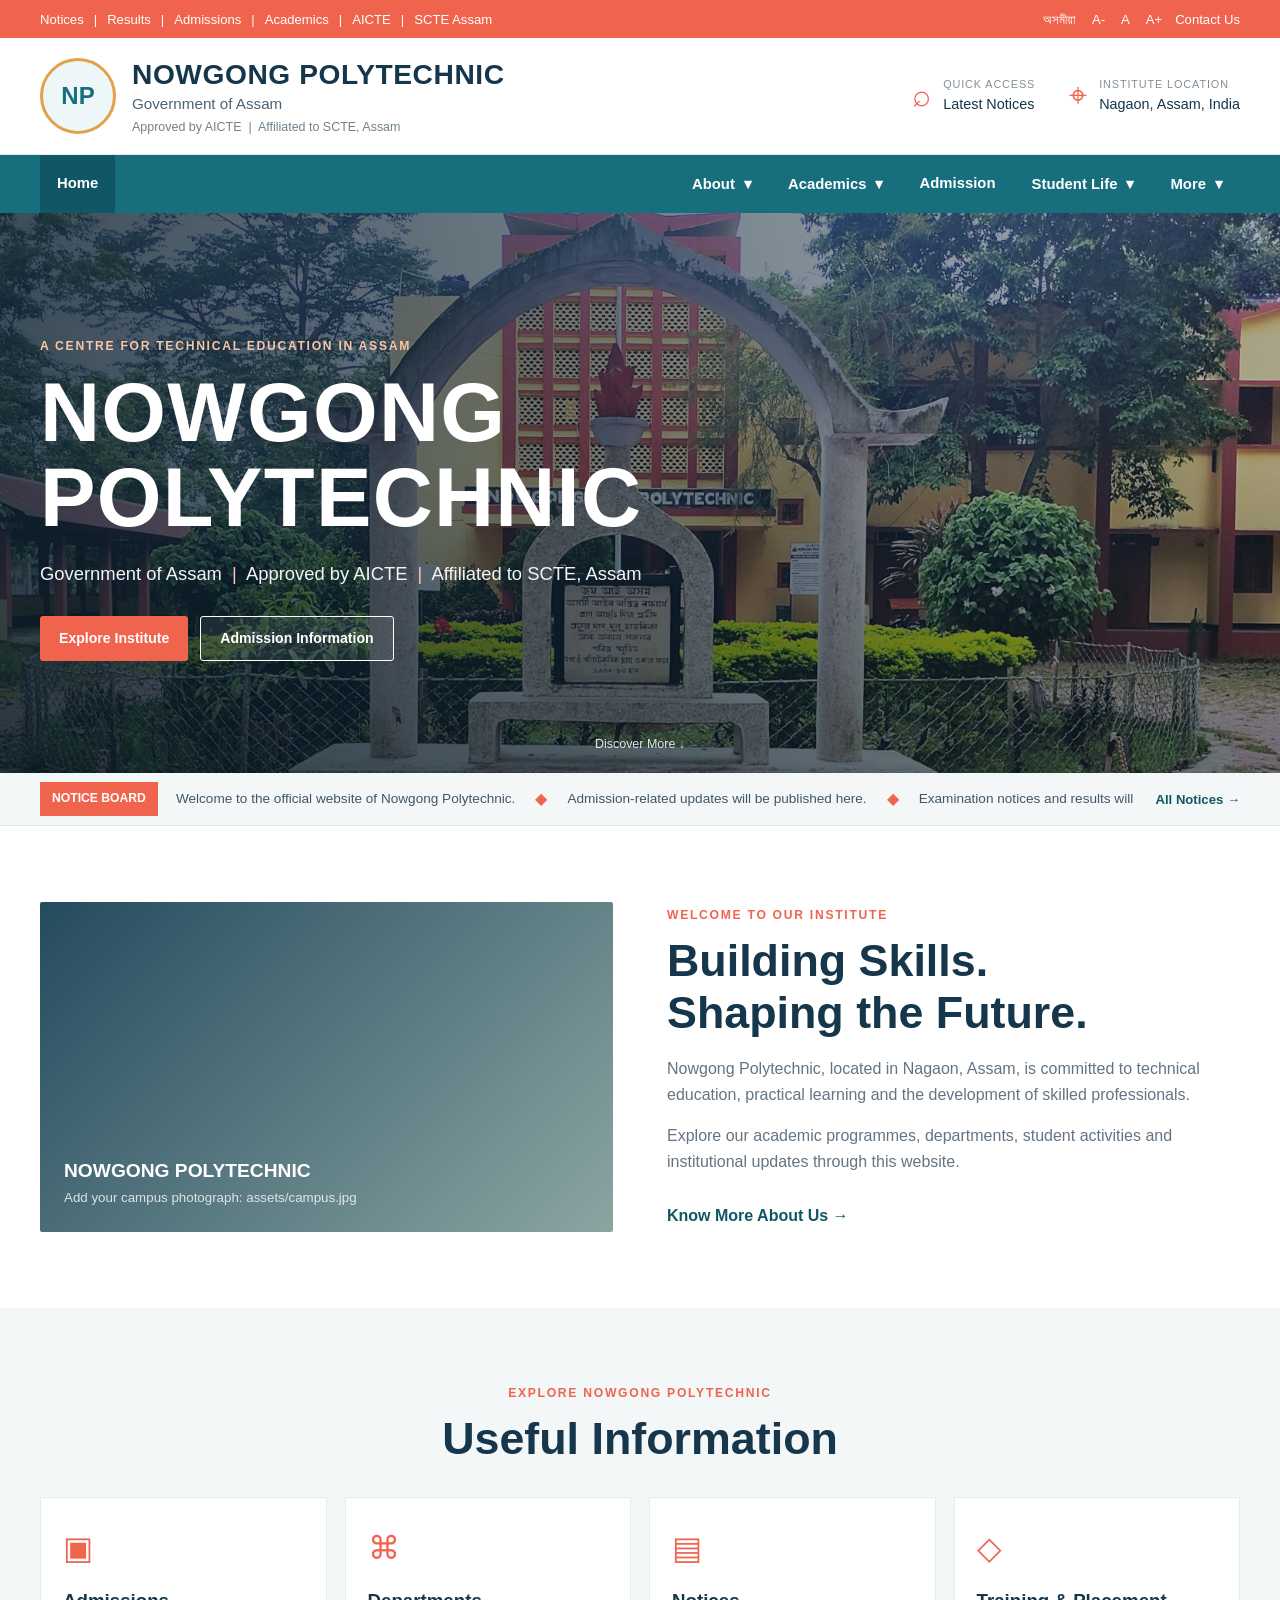
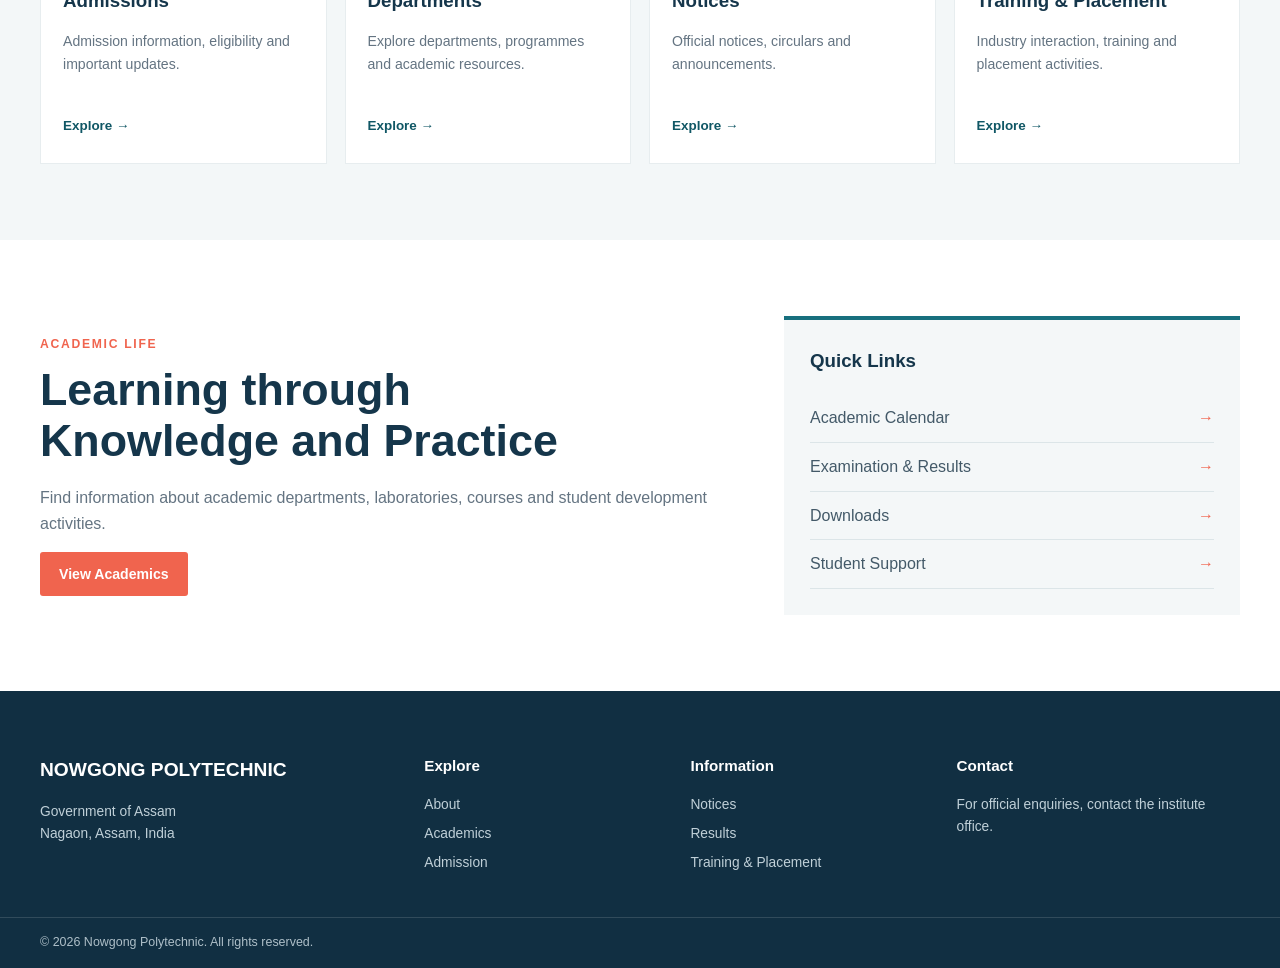
<file: index.html>
<!DOCTYPE html>
<html lang="en">
<head>
  <meta charset="UTF-8">
  <meta name="viewport" content="width=device-width, initial-scale=1.0">
  <meta name="description" content="Official website of Nowgong Polytechnic, Nagaon, Assam.">
  <title>Nowgong Polytechnic | Government of Assam</title>
  <link rel="stylesheet" href="style.css">
</head>
<body>
  <!-- Top utility strip -->
  <div class="utility-bar">
    <div class="container utility-inner">
      <div class="utility-links">
        <a href="#notices">Notices</a><span>|</span>
        <a href="#results">Results</a><span>|</span>
        <a href="#admission">Admissions</a><span>|</span>
        <a href="#academics">Academics</a><span>|</span>
        <a href="#aicte">AICTE</a><span>|</span>
        <a href="#scte">SCTE Assam</a>
      </div>
      <div class="accessibility">
        <button type="button" id="assameseBtn" aria-label="Assamese language">অসমীয়া</button>
        <button type="button" class="font-btn" data-font="down" aria-label="Decrease font size">A-</button>
        <button type="button" class="font-btn" data-font="reset" aria-label="Reset font size">A</button>
        <button type="button" class="font-btn" data-font="up" aria-label="Increase font size">A+</button>
        <a href="#contact">Contact Us</a>
      </div>
    </div>
  </div>

  <!-- Institutional identity -->
  <header class="identity-header">
    <div class="container identity-inner">
      <a class="brand" href="#home" aria-label="Nowgong Polytechnic home">
        <div class="logo-mark" aria-hidden="true">NP</div>
        <div class="brand-copy">
          <strong>NOWGONG POLYTECHNIC</strong>
          <span>Government of Assam</span>
          <small>Approved by AICTE&nbsp; | &nbsp;Affiliated to SCTE, Assam</small>
        </div>
      </a>
      <div class="header-details">
        <div class="detail-item"><span class="detail-icon">⌕</span><div><small>QUICK ACCESS</small><a href="#notices">Latest Notices</a></div></div>
        <div class="detail-item"><span class="detail-icon">⌖</span><div><small>INSTITUTE LOCATION</small><span>Nagaon, Assam, India</span></div></div>
      </div>
    </div>
  </header>

  <!-- Main navigation -->
  <nav class="main-nav" aria-label="Main navigation">
    <div class="container nav-inner">
      <a class="home-link active" href="#home">Home</a>
      <button class="menu-toggle" id="menuToggle" aria-expanded="false" aria-controls="navMenu">☰ <span>Menu</span></button>
      <ul class="nav-menu" id="navMenu">
        <li class="nav-item has-dropdown">
          <button class="nav-button" aria-expanded="false">About <span>▾</span></button>
          <ul class="dropdown">
            <li><a href="#about">About the Institute</a></li>
            <li><a href="#principal">Principal's Desk</a></li>
            <li><a href="#infrastructure">Infrastructure</a></li>
          </ul>
        </li>
        <li class="nav-item has-dropdown">
          <button class="nav-button" aria-expanded="false">Academics <span>▾</span></button>
          <ul class="dropdown">
            <li><a href="#departments">Departments</a></li>
            <li><a href="#courses">Courses Offered</a></li>
            <li><a href="#academic-calendar">Academic Calendar</a></li>
          </ul>
        </li>
        <li><a href="#admission">Admission</a></li>
        <li class="nav-item has-dropdown">
          <button class="nav-button" aria-expanded="false">Student Life <span>▾</span></button>
          <ul class="dropdown">
            <li><a href="#clubs">Clubs & Activities</a></li>
            <li><a href="#placement">Training & Placement</a></li>
            <li><a href="#student-support">Student Support</a></li>
          </ul>
        </li>
        <li class="nav-item has-dropdown">
          <button class="nav-button" aria-expanded="false">More <span>▾</span></button>
          <ul class="dropdown">
            <li><a href="#notices">Notices & Circulars</a></li>
            <li><a href="#downloads">Downloads</a></li>
            <li><a href="#contact">Contact</a></li>
          </ul>
        </li>
      </ul>
    </div>
  </nav>

  <main id="home">
    <!-- Hero: add your campus photograph as assets/campus.jpg -->
    <section class="hero" aria-label="Welcome to Nowgong Polytechnic">
      <div class="hero-shade"></div>
      <div class="container hero-content">
        <p class="eyebrow">A Centre for Technical Education in Assam</p>
        <h1>NOWGONG<br class="desktop-break"> POLYTECHNIC</h1>
        <p class="hero-subtitle">Government of Assam <span>|</span> Approved by AICTE <span>|</span> Affiliated to SCTE, Assam</p>
        <div class="hero-actions">
          <a class="button button-primary" href="#about">Explore Institute</a>
          <a class="button button-outline" href="#admission">Admission Information</a>
        </div>
      </div>
      <a class="scroll-cue" href="#welcome">Discover More ↓</a>
    </section>

    <!-- Notice ticker -->
    <section class="notice-strip" id="notices">
      <div class="container notice-inner">
        <strong>NOTICE BOARD</strong>
        <div class="ticker-window"><div class="ticker-text">
          <a href="#notices">Welcome to the official website of Nowgong Polytechnic.</a>
          <span>◆</span><a href="#admission">Admission-related updates will be published here.</a>
          <span>◆</span><a href="#results">Examination notices and results will be updated here.</a>
        </div></div>
        <a class="all-notices" href="#notices-list">All Notices →</a>
      </div>
    </section>

    <!-- Welcome and quick links -->
    <section class="section welcome-section" id="welcome">
      <div class="container welcome-grid">
        <div class="welcome-photo">
          <div class="photo-placeholder"><span>NOWGONG POLYTECHNIC</span><small>Add your campus photograph: assets/campus.jpg</small></div>
        </div>
        <div class="welcome-copy" id="about">
          <p class="section-kicker">WELCOME TO OUR INSTITUTE</p>
          <h2>Building Skills.<br>Shaping the Future.</h2>
          <p>Nowgong Polytechnic, located in Nagaon, Assam, is committed to technical education, practical learning and the development of skilled professionals.</p>
          <p>Explore our academic programmes, departments, student activities and institutional updates through this website.</p>
          <a class="text-link" href="#departments">Know More About Us →</a>
        </div>
      </div>
    </section>

    <section class="section quick-section" id="academics">
      <div class="container">
        <div class="section-heading">
          <p class="section-kicker">EXPLORE NOWGONG POLYTECHNIC</p>
          <h2>Useful Information</h2>
        </div>
        <div class="quick-grid">
          <a class="quick-card" href="#admission"><span class="card-icon">▣</span><h3>Admissions</h3><p>Admission information, eligibility and important updates.</p><span class="card-arrow">Explore →</span></a>
          <a class="quick-card" href="#departments"><span class="card-icon">⌘</span><h3>Departments</h3><p>Explore departments, programmes and academic resources.</p><span class="card-arrow">Explore →</span></a>
          <a class="quick-card" href="#notices-list"><span class="card-icon">▤</span><h3>Notices</h3><p>Official notices, circulars and announcements.</p><span class="card-arrow">Explore →</span></a>
          <a class="quick-card" href="#placement"><span class="card-icon">◇</span><h3>Training & Placement</h3><p>Industry interaction, training and placement activities.</p><span class="card-arrow">Explore →</span></a>
        </div>
      </div>
    </section>

    <section class="section info-section" id="departments">
      <div class="container info-grid">
        <div><p class="section-kicker">ACADEMIC LIFE</p><h2>Learning through<br>Knowledge and Practice</h2><p>Find information about academic departments, laboratories, courses and student development activities.</p><a class="button button-primary" href="#courses">View Academics</a></div>
        <div class="info-panel"><h3>Quick Links</h3><a href="#academic-calendar">Academic Calendar <span>→</span></a><a href="#results">Examination & Results <span>→</span></a><a href="#downloads">Downloads <span>→</span></a><a href="#student-support">Student Support <span>→</span></a></div>
      </div>
    </section>
  </main>

  <footer class="site-footer" id="contact">
    <div class="container footer-grid">
      <div><h2>NOWGONG POLYTECHNIC</h2><p>Government of Assam<br>Nagaon, Assam, India</p></div>
      <div><h3>Explore</h3><a href="#about">About</a><a href="#academics">Academics</a><a href="#admission">Admission</a></div>
      <div><h3>Information</h3><a href="#notices">Notices</a><a href="#results">Results</a><a href="#placement">Training & Placement</a></div>
      <div><h3>Contact</h3><p>For official enquiries, contact the institute office.</p></div>
    </div>
    <div class="footer-bottom"><div class="container">© <span id="year"></span> Nowgong Polytechnic. All rights reserved.</div></div>
  </footer>

  <script src="script.js"></script>
</body>
</html>
</file>
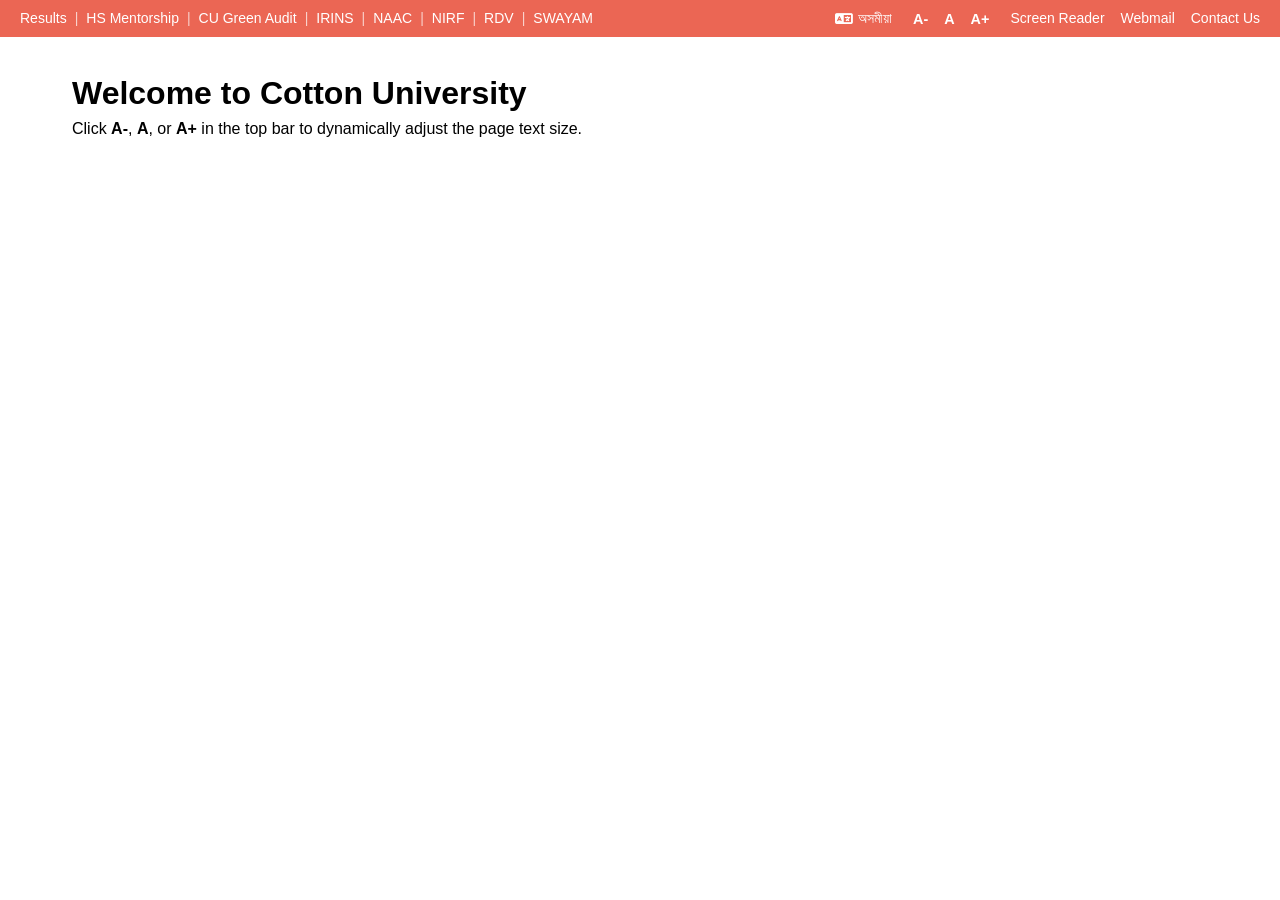
<file: header1_html.html>
<!DOCTYPE html>
<html lang="en">
<head>
  <meta charset="UTF-8">
  <meta name="viewport" content="width=device-width, initial-scale=1.0">
  <title>University Top Utility Bar</title>
  <!-- Font Awesome for Icons -->
  <link rel="stylesheet" href="https://cdnjs.cloudflare.com/ajax/libs/font-awesome/6.4.0/css/all.min.css">
  <link rel="stylesheet" href="header1_style.css">
</head>
<body>

  <header class="top-utility-bar">
    <div class="utility-container">
      <!-- Left Navigation Links -->
      <nav class="utility-links-left" aria-label="Quick Links">
        <a href="#results">Results</a>
        <span class="divider">|</span>
        <a href="#hs-mentorship">HS Mentorship</a>
        <span class="divider">|</span>
        <a href="#cu-green-audit">CU Green Audit</a>
        <span class="divider">|</span>
        <a href="#irins">IRINS</a>
        <span class="divider">|</span>
        <a href="#naac">NAAC</a>
        <span class="divider">|</span>
        <a href="#nirf">NIRF</a>
        <span class="divider">|</span>
        <a href="#rdv">RDV</a>
        <span class="divider">|</span>
        <a href="#swayam">SWAYAM</a>
      </nav>

      <!-- Right Utility & Accessibility Controls -->
      <div class="utility-controls-right">
        <a href="#assamese" class="utility-item lang-toggle" lang="as">
          <i class="fa-solid fa-language"></i> অসমীয়া
        </a>

        <div class="font-resizer" role="group" aria-label="Font size controls">
          <button type="button" id="font-decrease" title="Decrease font size">A-</button>
          <button type="button" id="font-reset" title="Reset font size">A</button>
          <button type="button" id="font-increase" title="Increase font size">A+</button>
        </div>

        <a href="#screen-reader" class="utility-item">Screen Reader</a>
        <a href="#webmail" class="utility-item">Webmail</a>
        <a href="#contact" class="utility-item">Contact Us</a>
      </div>
    </div>
  </header>

  <!-- Sample Content to Preview Font Resizing -->
  <main style="padding: 2rem; max-width: 1200px; margin: 0 auto;">
    <h1>Welcome to Cotton University</h1>
    <p>Click <strong>A-</strong>, <strong>A</strong>, or <strong>A+</strong> in the top bar to dynamically adjust the page text size.</p>
  </main>

  <script src="header1_script.js"></script>
</body>
</html>
</file>
<file: style.css>
/* Nowgong Polytechnic homepage template */
:root {
  --navy: #15364b;
  --teal: #176f7e;
  --teal-dark: #105765;
  --orange: #f0644e;
  --ink: #1d2d3a;
  --muted: #647482;
  --pale: #f3f7f8;
  --white: #fff;
  --site-font: 16px;
}
* { box-sizing: border-box; }
html { scroll-behavior: smooth; font-size: var(--site-font); }
body { margin: 0; color: var(--ink); font-family: Arial, Helvetica, sans-serif; line-height: 1.6; }
a { color: inherit; }
.container { width: min(1200px, calc(100% - 48px)); margin-inline: auto; }

/* Utility strip */
.utility-bar { background: var(--orange); color: #fff; font-size: .82rem; }
.utility-inner, .utility-links, .accessibility { display: flex; align-items: center; }
.utility-inner { min-height: 38px; justify-content: space-between; gap: 18px; }
.utility-links, .accessibility { gap: 10px; flex-wrap: wrap; }
.utility-bar a, .utility-bar button { color: #fff; text-decoration: none; }
.utility-bar a:hover { text-decoration: underline; }
.accessibility button { border: 0; background: transparent; font: inherit; cursor: pointer; padding: 3px; }

/* Identity header */
.identity-header { background: #fff; border-bottom: 1px solid #e7ecef; }
.identity-inner { min-height: 116px; display: flex; justify-content: space-between; align-items: center; gap: 28px; }
.brand { display: flex; align-items: center; gap: 16px; text-decoration: none; }
.logo-mark { width: 76px; height: 76px; flex: 0 0 76px; border: 3px solid #e4a14b; border-radius: 50%; display: grid; place-items: center; color: var(--teal); font-weight: 800; font-size: 1.5rem; background: #eef7f8; }
.brand-copy { display: flex; flex-direction: column; line-height: 1.35; }
.brand-copy strong { color: var(--navy); font-size: clamp(1.25rem, 2.2vw, 1.85rem); letter-spacing: .02em; }
.brand-copy span { color: #4d6473; font-size: .95rem; }
.brand-copy small { color: #71818b; font-size: .78rem; margin-top: 4px; }
.header-details { display: flex; gap: 34px; }
.detail-item { display: flex; align-items: center; gap: 12px; color: var(--navy); }
.detail-icon { color: var(--orange); font-size: 2rem; }
.detail-item div { display: flex; flex-direction: column; }
.detail-item small { color: #82909a; font-size: .68rem; letter-spacing: .08em; }
.detail-item a, .detail-item span:not(.detail-icon) { font-size: .9rem; text-decoration: none; }

/* Navigation */
.main-nav { background: var(--teal); color: #fff; position: relative; z-index: 10; }
.nav-inner { min-height: 58px; display: flex; align-items: stretch; justify-content: space-between; }
.home-link, .nav-menu > li > a, .nav-button { display: flex; align-items: center; min-height: 58px; padding: 0 17px; color: #fff; text-decoration: none; font-weight: 600; font-size: .93rem; }
.home-link { background: var(--teal-dark); }
.nav-menu { list-style: none; display: flex; align-items: stretch; gap: 2px; margin: 0; padding: 0; }
.nav-item { position: relative; }
.nav-button { border: 0; background: transparent; cursor: pointer; font-family: inherit; gap: 9px; }
.nav-menu > li > a:hover, .nav-button:hover, .home-link:hover { background: var(--teal-dark); }
.dropdown { display: none; position: absolute; top: 100%; left: 0; min-width: 220px; padding: 8px 0; margin: 0; list-style: none; background: #fff; color: var(--ink); box-shadow: 0 12px 24px #102b3b2b; }
.dropdown a { display: block; padding: 10px 16px; text-decoration: none; font-size: .88rem; }
.dropdown a:hover { background: #edf5f6; color: var(--teal-dark); }
.nav-item.open .dropdown { display: block; }
.menu-toggle { display: none; }

/* Hero */
.hero { min-height: 560px; position: relative; display: grid; align-items: center; color: #fff; overflow: hidden;
  background:
    linear-gradient(90deg, rgba(8,29,43,.78), rgba(8,29,43,.32)),
    url("assets/campus.jpg") center 48% / cover no-repeat,
    linear-gradient(135deg, #244b5e, #7b9698);
}
.hero-shade { position: absolute; inset: 0; background: linear-gradient(0deg, rgba(5,20,30,.30), transparent 55%); }
.hero-content { position: relative; z-index: 1; padding-block: 85px; }
.eyebrow, .section-kicker { text-transform: uppercase; letter-spacing: .14em; font-size: .76rem; font-weight: 700; }
.eyebrow { color: #f7c6a7; }
.hero h1 { font-size: clamp(2.7rem, 6.5vw, 5.4rem); line-height: 1.02; margin: 14px 0 18px; letter-spacing: .015em; max-width: 850px; }
.hero-subtitle { font-size: clamp(.9rem, 1.6vw, 1.15rem); color: #f1f5f6; }
.hero-subtitle span { color: #ffc4a9; padding-inline: 5px; }
.hero-actions { display: flex; flex-wrap: wrap; gap: 12px; margin-top: 28px; }
.button { display: inline-flex; justify-content: center; align-items: center; min-height: 44px; padding: 10px 19px; border-radius: 3px; text-decoration: none; font-weight: 700; font-size: .88rem; }
.button-primary { background: var(--orange); color: #fff; }
.button-primary:hover { background: #d94f3b; }
.button-outline { border: 1px solid #fff; color: #fff; background: #ffffff12; }
.button-outline:hover { background: #ffffff24; }
.scroll-cue { position: absolute; bottom: 18px; left: 50%; transform: translateX(-50%); color: #fff; font-size: .78rem; text-decoration: none; opacity: .85; }

/* Notice ticker */
.notice-strip { background: #f4f7f8; border-bottom: 1px solid #e1e8eb; }
.notice-inner { min-height: 52px; display: flex; align-items: center; gap: 18px; }
.notice-inner > strong { background: var(--orange); color: #fff; padding: 7px 12px; font-size: .76rem; white-space: nowrap; }
.ticker-window { overflow: hidden; flex: 1; }
.ticker-text { display: flex; align-items: center; gap: 20px; white-space: nowrap; width: max-content; animation: ticker 28s linear infinite; }
.ticker-text a { text-decoration: none; color: #405767; font-size: .85rem; }
.ticker-text a:hover { color: var(--orange); }
.ticker-text span { color: var(--orange); }
@keyframes ticker { from { transform: translateX(0); } to { transform: translateX(-50%); } }
.all-notices { color: var(--teal-dark); font-size: .82rem; font-weight: 700; text-decoration: none; white-space: nowrap; }

/* Content sections */
.section { padding: 76px 0; }
.welcome-grid { display: grid; grid-template-columns: 1fr 1fr; gap: 54px; align-items: center; }
.welcome-photo { min-height: 330px; }
.photo-placeholder { min-height: 330px; height: 100%; display: flex; flex-direction: column; justify-content: end; padding: 24px; color: #fff; background: linear-gradient(135deg, #244b5e, #8ba5a2); border-radius: 2px; }
.photo-placeholder span { font-size: 1.2rem; font-weight: 700; }
.photo-placeholder small { opacity: .8; }
.section-kicker { color: var(--orange); margin: 0 0 10px; }
.welcome-copy h2, .section-heading h2, .info-grid h2 { color: var(--navy); font-size: clamp(2rem, 3.5vw, 2.8rem); line-height: 1.15; margin: 0 0 18px; }
.welcome-copy p:not(.section-kicker), .info-grid p:not(.section-kicker) { color: var(--muted); }
.text-link { display: inline-block; color: var(--teal-dark); font-weight: 700; text-decoration: none; margin-top: 12px; }
.quick-section { background: var(--pale); }
.section-heading { text-align: center; margin-bottom: 32px; }
.quick-grid { display: grid; grid-template-columns: repeat(4, 1fr); gap: 18px; }
.quick-card { display: block; padding: 25px 22px; background: #fff; border: 1px solid #e7edef; text-decoration: none; transition: transform .2s, box-shadow .2s; }
.quick-card:hover { transform: translateY(-4px); box-shadow: 0 12px 25px #17394b12; }
.card-icon { color: var(--orange); font-size: 2rem; }
.quick-card h3 { color: var(--navy); margin: 12px 0 6px; }
.quick-card p { color: var(--muted); font-size: .88rem; min-height: 68px; }
.card-arrow { color: var(--teal-dark); font-weight: 700; font-size: .84rem; }
.info-grid { display: grid; grid-template-columns: 1.2fr .8fr; gap: 60px; align-items: center; }
.info-panel { padding: 26px; background: #f4f7f8; border-top: 4px solid var(--teal); }
.info-panel h3 { color: var(--navy); margin-top: 0; }
.info-panel a { display: flex; justify-content: space-between; padding: 11px 0; border-bottom: 1px solid #dce5e8; text-decoration: none; color: #435968; }
.info-panel a span { color: var(--orange); }

/* Footer */
.site-footer { background: #112f42; color: #dce8ed; padding-top: 48px; }
.footer-grid { display: grid; grid-template-columns: 1.5fr 1fr 1fr 1.2fr; gap: 30px; padding-bottom: 36px; }
.site-footer h2 { color: #fff; font-size: 1.2rem; }
.site-footer h3 { color: #fff; font-size: .95rem; }
.site-footer p, .site-footer a { color: #c0d0d8; font-size: .86rem; }
.site-footer a { display: block; text-decoration: none; margin: 7px 0; }
.site-footer a:hover { color: #fff; text-decoration: underline; }
.footer-bottom { border-top: 1px solid #ffffff22; padding: 15px 0; color: #aebfc8; font-size: .78rem; }

/* Responsive */
@media (max-width: 900px) {
  .header-details { gap: 14px; }
  .detail-item:last-child { display: none; }
  .nav-inner { flex-wrap: wrap; }
  .nav-menu { flex: 1; justify-content: flex-end; }
  .home-link, .nav-menu > li > a, .nav-button { padding-inline: 11px; font-size: .84rem; }
  .quick-grid { grid-template-columns: repeat(2, 1fr); }
}
@media (max-width: 650px) {
  .container { width: min(100% - 30px, 1200px); }
  .utility-inner { padding-block: 8px; align-items: flex-start; flex-direction: column; gap: 5px; }
  .utility-links { gap: 7px; font-size: .73rem; }
  .accessibility { font-size: .75rem; }
  .identity-inner { min-height: 90px; }
  .logo-mark { width: 55px; height: 55px; flex-basis: 55px; font-size: 1.1rem; }
  .brand { gap: 10px; }
  .brand-copy strong { font-size: 1.05rem; }
  .brand-copy span { font-size: .8rem; }
  .brand-copy small { font-size: .65rem; }
  .header-details { display: none; }
  .nav-inner { min-height: 52px; justify-content: space-between; }
  .home-link { min-height: 52px; }
  .menu-toggle { display: block; border: 0; background: transparent; color: #fff; font: inherit; font-weight: 700; padding: 0 8px; }
  .nav-menu { display: none; flex-basis: 100%; flex-direction: column; align-items: stretch; padding-bottom: 8px; }
  .nav-menu.show { display: flex; }
  .nav-menu > li > a, .nav-button { width: 100%; min-height: 44px; justify-content: space-between; padding-inline: 12px; }
  .dropdown { position: static; box-shadow: none; background: #0f5a68; padding-left: 12px; }
  .dropdown a { color: #fff; }
  .dropdown a:hover { background: #176f7e; color: #fff; }
  .hero { min-height: 480px; }
  .hero-content { padding-block: 65px; }
  .hero h1 { font-size: clamp(2.35rem, 11vw, 3.5rem); }
  .desktop-break { display: none; }
  .hero-subtitle { max-width: 430px; }
  .notice-inner { flex-wrap: wrap; padding-block: 9px; gap: 9px; }
  .ticker-window { flex-basis: 100%; order: 3; }
  .all-notices { margin-left: auto; }
  .section { padding: 52px 0; }
  .welcome-grid, .info-grid { grid-template-columns: 1fr; gap: 28px; }
  .welcome-photo, .photo-placeholder { min-height: 230px; }
  .quick-grid { grid-template-columns: 1fr; }
  .quick-card p { min-height: 0; }
  .footer-grid { grid-template-columns: 1fr 1fr; }
}
</file>
<file: header1_style.css>
/* Base Reset & Root Font Size for Scaling */
:root {
  --bar-bg: #eb6654; /* Coral/Salmon orange-red */
  --text-color: #ffffff;
  --hover-color: #ffe8e5;
  font-size: 16px;
}

* {
  box-sizing: border-box;
  margin: 0;
  padding: 0;
}

body {
  font-family: -apple-system, BlinkMacSystemFont, "Segoe UI", Roboto, Helvetica, Arial, sans-serif;
  line-height: 1.5;
  transition: font-size 0.2s ease;
}

/* Top Utility Bar Container */
.top-utility-bar {
  background-color: var(--bar-bg);
  color: var(--text-color);
  padding: 8px 20px;
  font-size: 0.875rem; /* 14px at default root */
}

.utility-container {
  max-width: 1280px;
  margin: 0 auto;
  display: flex;
  justify-content: space-between;
  align-items: flex-start;
  flex-wrap: wrap;
  gap: 12px;
}

/* Left Links */
.utility-links-left {
  display: flex;
  flex-wrap: wrap;
  align-items: center;
  gap: 8px;
  max-width: 55%;
}

.utility-links-left a,
.utility-controls-right a {
  color: var(--text-color);
  text-decoration: none;
  font-weight: 500;
  transition: opacity 0.2s ease;
}

.utility-links-left a:hover,
.utility-controls-right a:hover {
  text-decoration: underline;
  opacity: 0.9;
}

.divider {
  color: rgba(255, 255, 255, 0.7);
  user-select: none;
}

/* Right Controls */
.utility-controls-right {
  display: flex;
  align-items: center;
  flex-wrap: wrap;
  gap: 16px;
}

.lang-toggle {
  display: inline-flex;
  align-items: center;
  gap: 5px;
}

/* Font Resizer Buttons */
.font-resizer {
  display: inline-flex;
  align-items: center;
  gap: 6px;
}

.font-resizer button {
  background: transparent;
  border: none;
  color: var(--text-color);
  font-weight: 700;
  font-size: 0.9rem;
  cursor: pointer;
  padding: 2px 5px;
  border-radius: 3px;
  transition: background-color 0.2s ease;
}

.font-resizer button:hover,
.font-resizer button:focus {
  background-color: rgba(255, 255, 255, 0.2);
  outline: none;
}

/* Responsive Adjustments */
@media (max-width: 900px) {
  .utility-links-left {
    max-width: 100%;
  }
}
</file>
